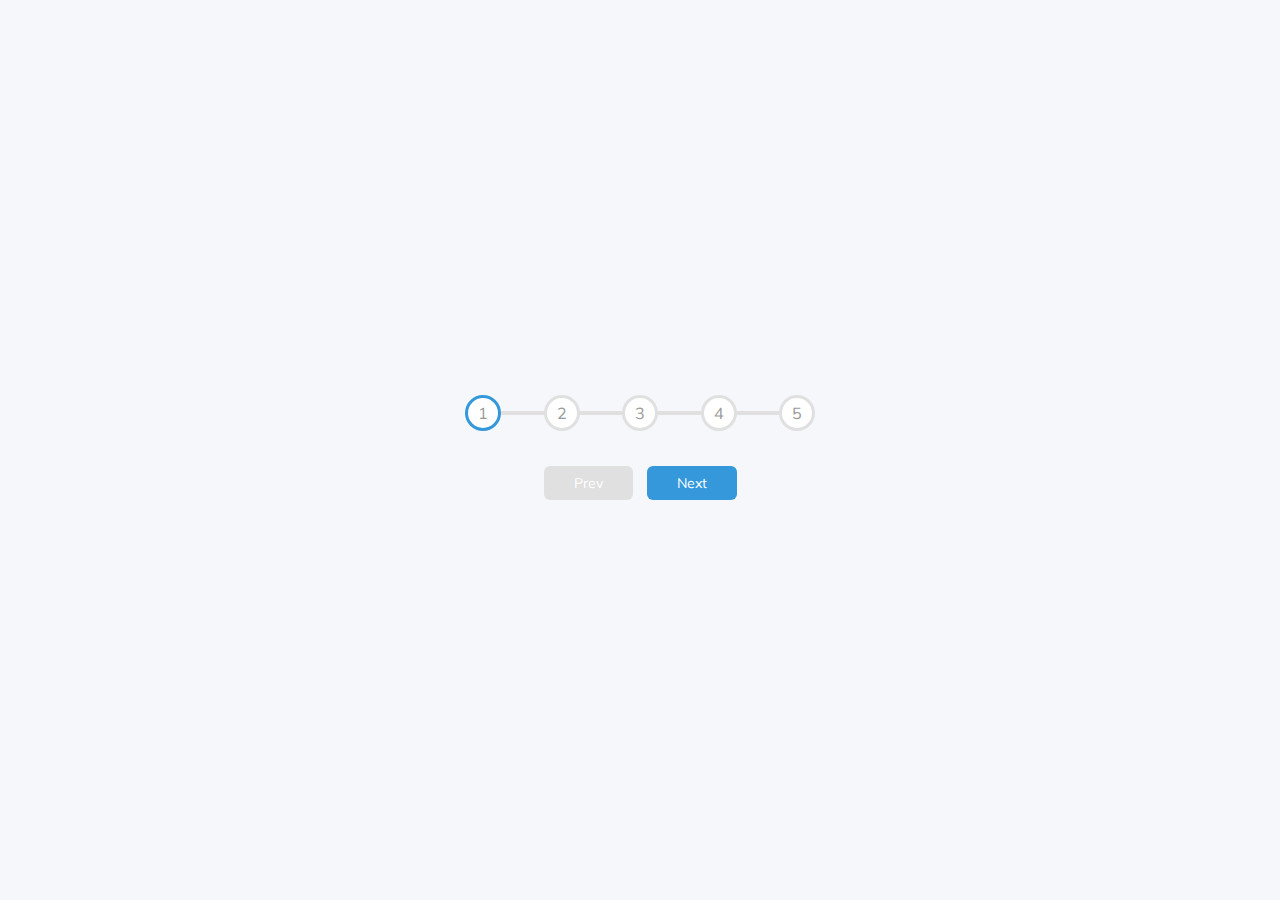
<file: Day02/index.html>
<!DOCTYPE html>
<html lang="en">
<head>
    <meta charset="UTF-8">
    <meta http-equiv="X-UA-Compatible" content="IE=edge">
    <meta name="viewport" content="width=device-width, initial-scale=1.0">
    <link rel="stylesheet" href="style.css" />
    <link rel="stylesheet" href="https://cdnjs.cloudflare.com/ajax/libs/font-awesome/5.15.4/css/all.min.css" integrity="sha512-1ycn6IcaQQ40/MKBW2W4Rhis/DbILU74C1vSrLJxCq57o941Ym01SwNsOMqvEBFlcgUa6xLiPY/NS5R+E6ztJQ==" crossorigin="anonymous" referrerpolicy="no-referrer" />
    <title>Progress</title>
</head>
<body>
  <div class="container">
      <div class="progress-container">
          <div class="progress" id="progress">
          </div> 
          <div class="circle active">1</div>
          <div class="circle">2</div>
          <div class="circle">3</div>
          <div class="circle">4</div>
          <div class="circle">5</div>
      </div>
      <button class="btn" id="prev" disabled>Prev</button>
      <button class="btn" id="next">Next</button>
  </div>
</body>
<script src="script.js"></script>
</html>
</file>
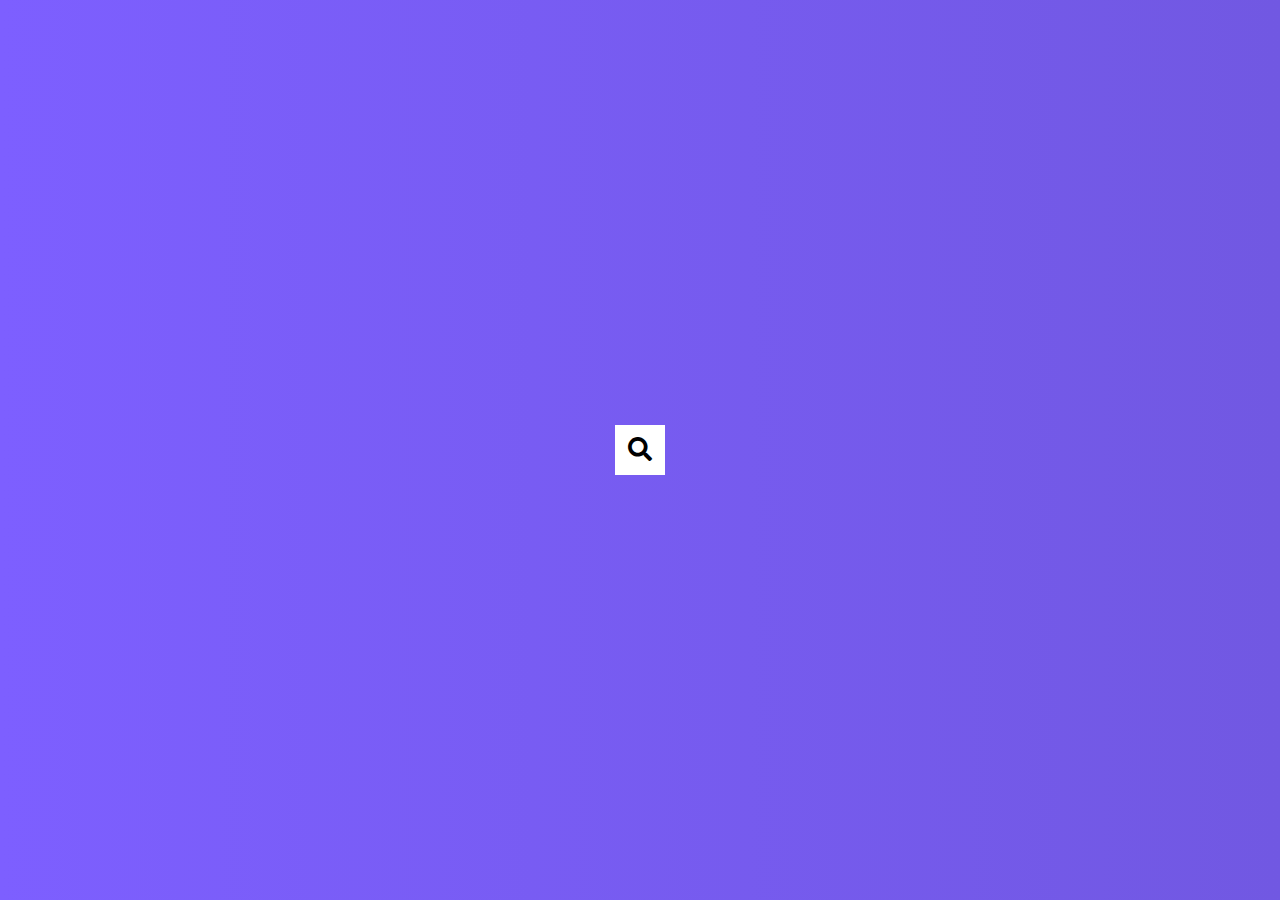
<file: Day04/index.html>
<!DOCTYPE html>
<html lang="en">
<head>
    <meta charset="UTF-8">
    <meta http-equiv="X-UA-Compatible" content="IE=edge">
    <meta name="viewport" content="width=device-width, initial-scale=1.0">
    <link rel="stylesheet" href="style.css" />
    <link rel="stylesheet" href="https://cdnjs.cloudflare.com/ajax/libs/font-awesome/5.15.4/css/all.min.css" integrity="sha512-1ycn6IcaQQ40/MKBW2W4Rhis/DbILU74C1vSrLJxCq57o941Ym01SwNsOMqvEBFlcgUa6xLiPY/NS5R+E6ztJQ==" crossorigin="anonymous" referrerpolicy="no-referrer" />
    <title>Hidden search</title>
</head>
<body>
<div class="search">
    <input type="text" class="input" placeholder="Search ...">
    <button class="btn">
        <i class="fas fa-search"></i>
    </button>
</div>
</body>
<script src="script.js"></script>
</html>
</file>
<file: Day02/style.css>
@import url("https://fonts.googleapis.com/css2?family=Muli&display=swap");
:root{
    --line-border-fill:#3498db;
    --line-border-empty:#e0e0e0;
}
body {
  font-family: "Muli", "sanserif";
  background-color: #f6f7fb;
  display: flex;
  align-items: center;
  justify-content: center;
  height: 100vh;
  overflow: hidden;
  margin: 0;
}
.container {
  text-align: center;
}
.progress-container {
  display: flex;
  justify-content: space-between;
  position: relative;
  margin-bottom: 30px;
  max-width: 100%;
  width: 350px;
}
.progress-container::before{
    content: '';
    background-color: var(--line-border-empty);
     position: absolute;
     top: 50%;
     left: 0;
     height: 4px;
     width:  100%;
     transform: translateY(-50%);
     z-index: -1;
}
.progress{
    background-color: #3498bd;
     position: absolute;
     top: 50%;
     left: 0;
     height: 4px;
     width:  0%;
     transform: translateY(-50%);
     z-index: -1;
     transition: 0.4s ease;
}
.circle{
    background-color: white;
    color: #999;
    border-radius: 50%;
    height: 30px;
    width: 30px;
    display: flex;
    align-items: center;
    justify-content: center;
    border: 3px solid var(--line-border-empty);
    transition: .4s ease;
}
.circle.active{
    border-color: var(--line-border-fill);
}
.btn{
    background-color: var(--line-border-fill);
    border: 0px;
    color: white;
    border-radius: 6px;
    cursor: pointer;
    font-family: inherit;
    padding: 8px 30px;
    margin: 5px;
    font-size: 14px;
}
.btn:active{
    transform: scale(0.98);
}
.btn:focus{
    outline: 0;
}
.btn:disabled{
    background-color: var(--line-border-empty);
    cursor: not-allowed;
}
</file>
<file: Day04/style.css>
@import url("https://fonts.googleapis.com/css2?family=Muli&display=swap");
* {
  box-sizing: border-box;
}
body {
  background-image: linear-gradient(90deg, #7d5fff, #7158e2);
  font-family: "Muli", "sanserif";
  display: flex;
  align-items: center;
  justify-content: center;
  height: 100vh;
  overflow: hidden;
  margin: 0;
}
.search{
  position: relative;
  height: 50px ;
}
.search .input{
  background-color: #fff;
  border: 0;
  font-size: 18px;
  padding: 15px;
  height: 50px;
  width: 50px;
  transition: width 0.3s ease;
}
.btn{
  background-color: #fff;
  border: 0;
  cursor: pointer;
  font-size:24px ;
  position: absolute;
  top: 0;
  left: 0;
  height: 50px;
  width: 50px;
  transition: transform 0.3s ease;
}
.btn:focus, input:focus{
  outline: none;
}

.search.active .input{
  width: 200px;
}
.search.active .btn{
  transform: translateX(198px);
}
</file>
